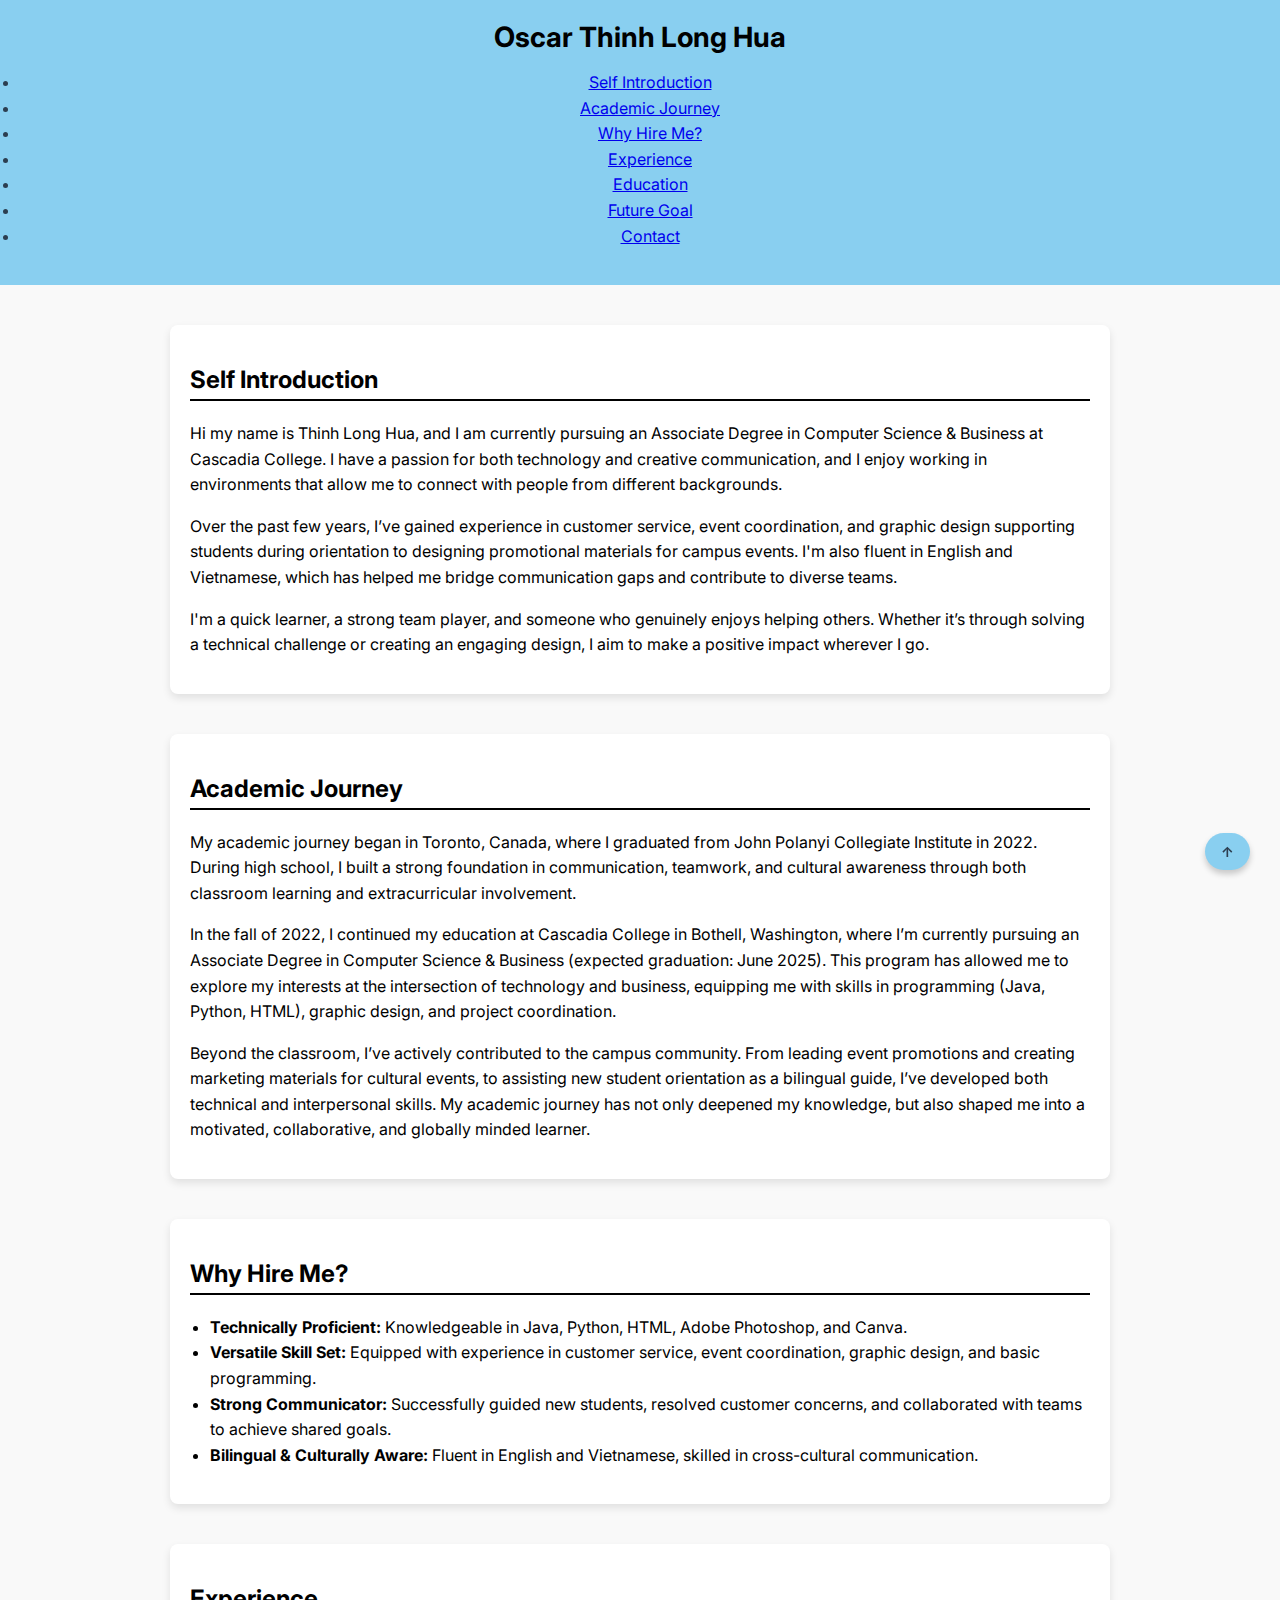
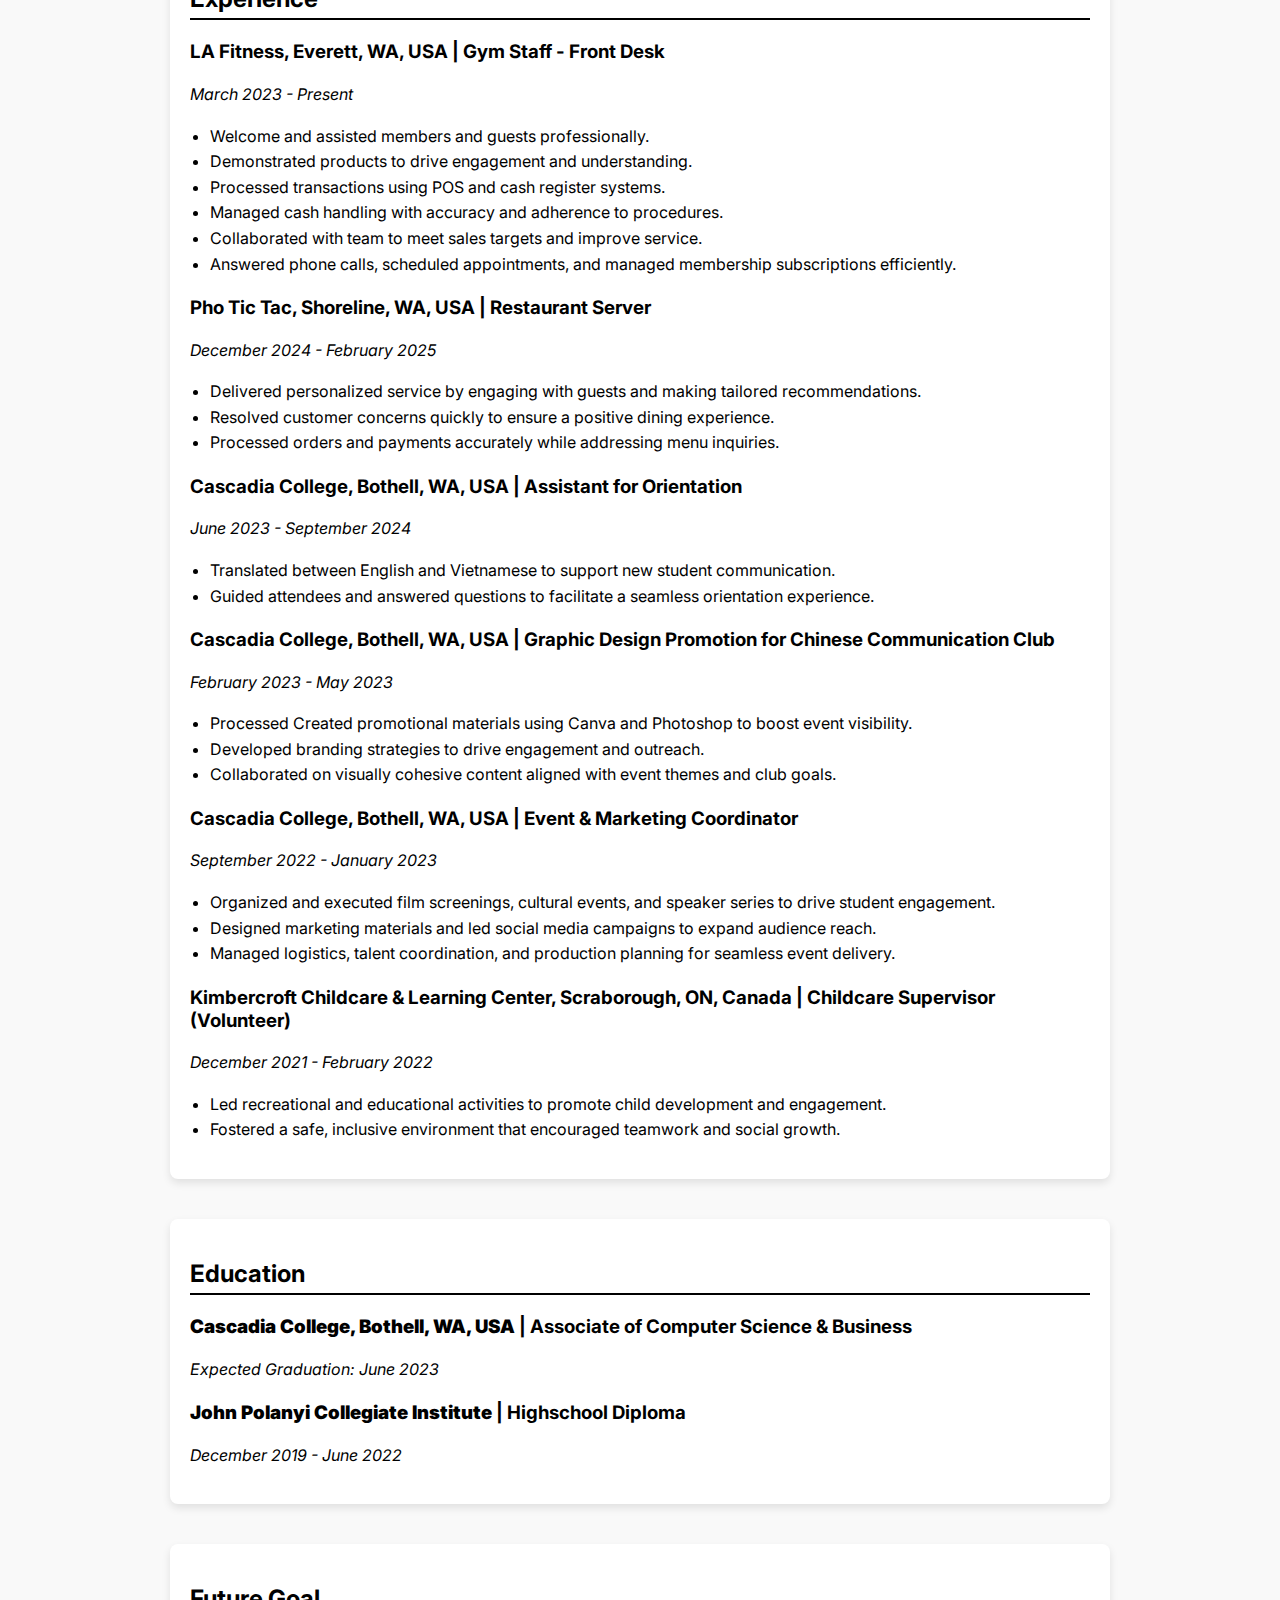
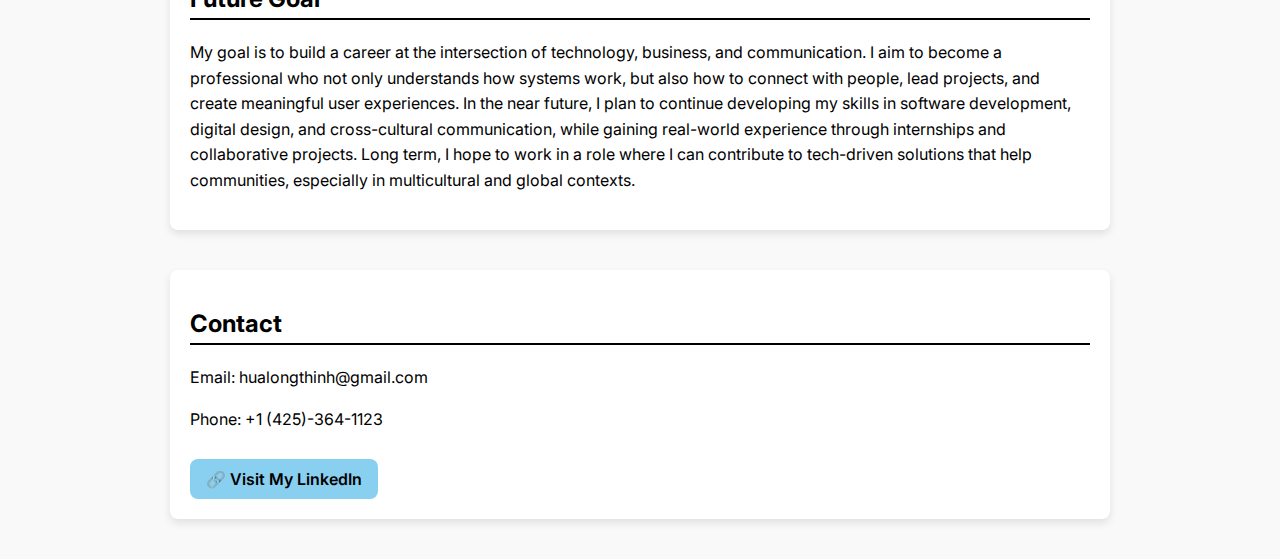
<file: index.html>
<!DOCTYPE html>
<html lang="en">
<head>
    <meta charset="UTF-8">
    <meta name="viewport" content="width=device-width, initial-scale=1.0">
    <title>Thinh Hua</title>
    <link rel="stylesheet" href="style.css">
    <link href="https://fonts.googleapis.com/css2?family=Inter:wght@300;400;600&display=swap" rel="stylesheet">
</head>

<body>
    <header>
        <!--ADDED toggle button -->
        <div class="menu-wrapper"></div>
        <h1>Oscar Thinh Long Hua</h1>
        <button id="menu-toggle"><h>☰ Menu</h></button>
        <nav id="navbar">
            <ul>
                <li><a href="#Self-introduction">Self Introduction</a></li>
                <li><a href="#Academic-journey">Academic Journey</a></li>
                <li><a href="#Why-Hire">Why Hire Me?</a></li>
                <li><a href="Experience">Experience</a></li>
                <li><a href="#Education">Education</a></li>
                <li><a href="#Future-Goal">Future Goal</a></li>
                <li><a href="#Contact">Contact</a></li>
            </ul>
        </nav>
        </div>
    </header>

    <!--Self intro-->
    <section id="Self-introduction" class="container">
        <h2>Self Introduction</h2>
        <p>Hi my name is Thinh Long Hua,
          and I am currently pursuing an Associate Degree in Computer Science & Business at Cascadia College.
          I have a passion for both technology and creative communication,
          and I enjoy working in environments that allow me to connect with people from different backgrounds.
        </p>
        <p>
          Over the past few years, I’ve gained experience in customer service, event coordination, and graphic design
          supporting students during orientation to designing promotional materials for campus events.
          I'm also fluent in English and Vietnamese, which has helped me bridge communication gaps and contribute to diverse teams.
        </p>
        <p>
          I'm a quick learner, a strong team player, and someone who genuinely enjoys helping others.
          Whether it’s through solving a technical challenge or creating an engaging design, 
          I aim to make a positive impact wherever I go.
        </p>
    </section>

    <!--Academic Journey-->
    <section id="Academic-journey" class="container">
        <h2>Academic Journey</h2>
        <p>
          My academic journey began in Toronto, Canada, where I graduated from John Polanyi Collegiate Institute in 2022. 
          During high school, I built a strong foundation in communication, teamwork, 
          and cultural awareness through both classroom learning and extracurricular involvement.
        </p>
        <p>
          In the fall of 2022, I continued my education at Cascadia College in Bothell, Washington, where I’m currently pursuing an Associate Degree
          in Computer Science & Business (expected graduation: June 2025). This program has allowed me to explore my interests at the intersection of technology and business, 
          equipping me with skills in programming (Java, Python, HTML), graphic design, and project coordination.
        </p>
        <p>
          Beyond the classroom, I’ve actively contributed to the campus community. 
          From leading event promotions and creating marketing materials for cultural events,
          to assisting new student orientation as a bilingual guide,
          I’ve developed both technical and interpersonal skills. My academic journey has not only deepened my knowledge,
          but also shaped me into a motivated, collaborative, and globally minded learner.
        </p>
    </section>

    <!--Why Hire Me-->
    <section id="Why-Hire" class="container">
        <h2>Why Hire Me?</h2>
        <ul>
          <li><strong>Technically Proficient:</strong> Knowledgeable in Java, Python, HTML, Adobe Photoshop, and Canva.</li>
          <li><strong>Versatile Skill Set:</strong> Equipped with experience in customer service, event coordination, graphic design, and basic programming.
          </li>
          <li><strong>Strong Communicator:</strong> Successfully guided new students, resolved customer concerns, and collaborated with teams to achieve shared goals.</li>
          <li><strong>Bilingual & Culturally Aware:</strong> Fluent in English and Vietnamese, skilled in cross-cultural communication.</li>
        </ul>
    </section>

    <!--Experience-->
    <section id="Experience" class="container">
      <h2>Experience</h2>
      <h3>LA Fitness, Everett, WA, USA | Gym Staff - Front Desk</h3>
      <p><em>March 2023 - Present</em></p>
      <ul>
        <li>Welcome and assisted members and guests professionally.</li>
        <li>Demonstrated products to drive engagement and understanding.</li>
        <li>Processed transactions using POS and cash register systems.</li>
        <li>Managed cash handling with accuracy and adherence to procedures.</li>
        <li>Collaborated with team to meet sales targets and improve service.</li>
        <li>Answered phone calls, scheduled appointments, and managed membership subscriptions efficiently.</li>
      </ul>

      <h3>Pho Tic Tac, Shoreline, WA, USA | Restaurant Server</h3>
      <p><em>December 2024 - February 2025</em></p>
      <ul>
        <li>Delivered personalized service by engaging with guests and making tailored recommendations.</li>
        <li>Resolved customer concerns quickly to ensure a positive dining experience.</li>
        <li>Processed orders and payments accurately while addressing menu inquiries.</li>
      </ul>

      <h3>Cascadia College, Bothell, WA, USA | Assistant for Orientation</h3>
      <p><em>June 2023 - September 2024</em></p>
      <ul>
        <li>Translated between English and Vietnamese to support new student communication.</li>
        <li>Guided attendees and answered questions to facilitate a seamless orientation experience.</li>
      </ul>

      <h3>Cascadia College, Bothell, WA, USA | Graphic Design Promotion for Chinese Communication Club</h3>
      <p><em>February 2023 - May 2023</em></p>
      <ul>
        <li>Processed Created promotional materials using Canva and Photoshop to boost event visibility.</li>
        <li>Developed branding strategies to drive engagement and outreach.</li>
        <li>Collaborated on visually cohesive content aligned with event themes and club goals.</li>
      </ul>

      <h3>Cascadia College, Bothell, WA, USA | Event & Marketing Coordinator</h3>
      <p><em>September 2022 - January 2023</em></p>
      <ul>
        <li>Organized and executed film screenings, cultural events, and speaker series to drive student engagement.</li>
        <li>Designed marketing materials and led social media campaigns to expand audience reach.</li>
        <li>Managed logistics, talent coordination, and production planning for seamless event delivery.</li>
      </ul>

      <h3>Kimbercroft Childcare & Learning Center, Scraborough, ON, Canada | Childcare Supervisor (Volunteer)</h3>
      <p><em>December 2021 - February 2022</em></p>
      <ul>
        <li>Led recreational and educational activities to promote child development and engagement.</li>
        <li>Fostered a safe, inclusive environment that encouraged teamwork and social growth.</li>
      </ul>
    </section>

    <!--Education-->
    <section id="Education" class="container">
        <h2>Education</h2>
        <h3><strong>Cascadia College, Bothell, WA, USA </strong>| Associate of Computer Science & Business</h3>
        <p><em>Expected Graduation: June 2023</em></p>
        <h3><strong>John Polanyi Collegiate Institute </strong>| Highschool Diploma</h3>
        <p><em>December 2019 - June 2022</em></p>
    </section>

    <!--Future Goal-->
    <section id="Future-Goal" class="container">
        <h2>Future Goal</h2>
        <p>My goal is to build a career at the intersection of technology, business, and communication. 
          I aim to become a professional who not only understands how systems work,
          but also how to connect with people, lead projects, and create meaningful user experiences. In
          the near future, I plan to continue developing my skills in software development,
          digital design, and cross-cultural communication, while gaining real-world experience through internships 
          and collaborative projects. Long term, 
          I hope to work in a role where I can contribute to tech-driven solutions that help communities,
          especially in multicultural and global contexts.
        </p>
    </section>

    <!--Contact-->
    <section id="Contact" class="container">
        <h2>Contact</h2>
        <p>Email: hualongthinh@gmail.com</p>
        <p>Phone: +1 (425)-364-1123</p>
        <a href="https://www.linkedin.com/in/thinh-oscar-hua-8b87a6300" target="_blank"
        style="display: inline-block; background-color: #89CFF0; color: #000000;
               padding: 10px 16px; border-radius: 8px; text-decoration: none;
               font-weight: 600; margin-top: 10px;">
       🔗 Visit My LinkedIn
        </a>
    </section>

    <!--Scroll to top-->
    <a 
      href="#" 
      onclick="scrollToTop(event)" 
      style="
        position: fixed;
        bottom: 30px;
        right: 30px;
        background-color: #89CFF0;
        color: #2c3e50;
        padding: 10px 16px;
        border-radius: 50px;
        text-decoration: none;
        font-weight: bold;
        font-size: 14px;
        box-shadow: 0 4px 6px rgba(0, 0, 0, 0.2);
        transition: background-color 0.3s ease;
      "
    >
      ↑
    </a>

    <!--ADDED toggle functionality -->
    <script>
      function scrollToTop(event) {
        event.preventDefault();
        window.scrollTo({ top: 0, behavior: 'smooth' });
      }

      const toggleBtn = document.getElementById("menu-toggle");
      const navbar = document.getElementById("navbar");

      toggleBtn.addEventListener("click", () => {
        navbar.classList.toggle("show");
      });
    </script>
</body>
</html>
</file>
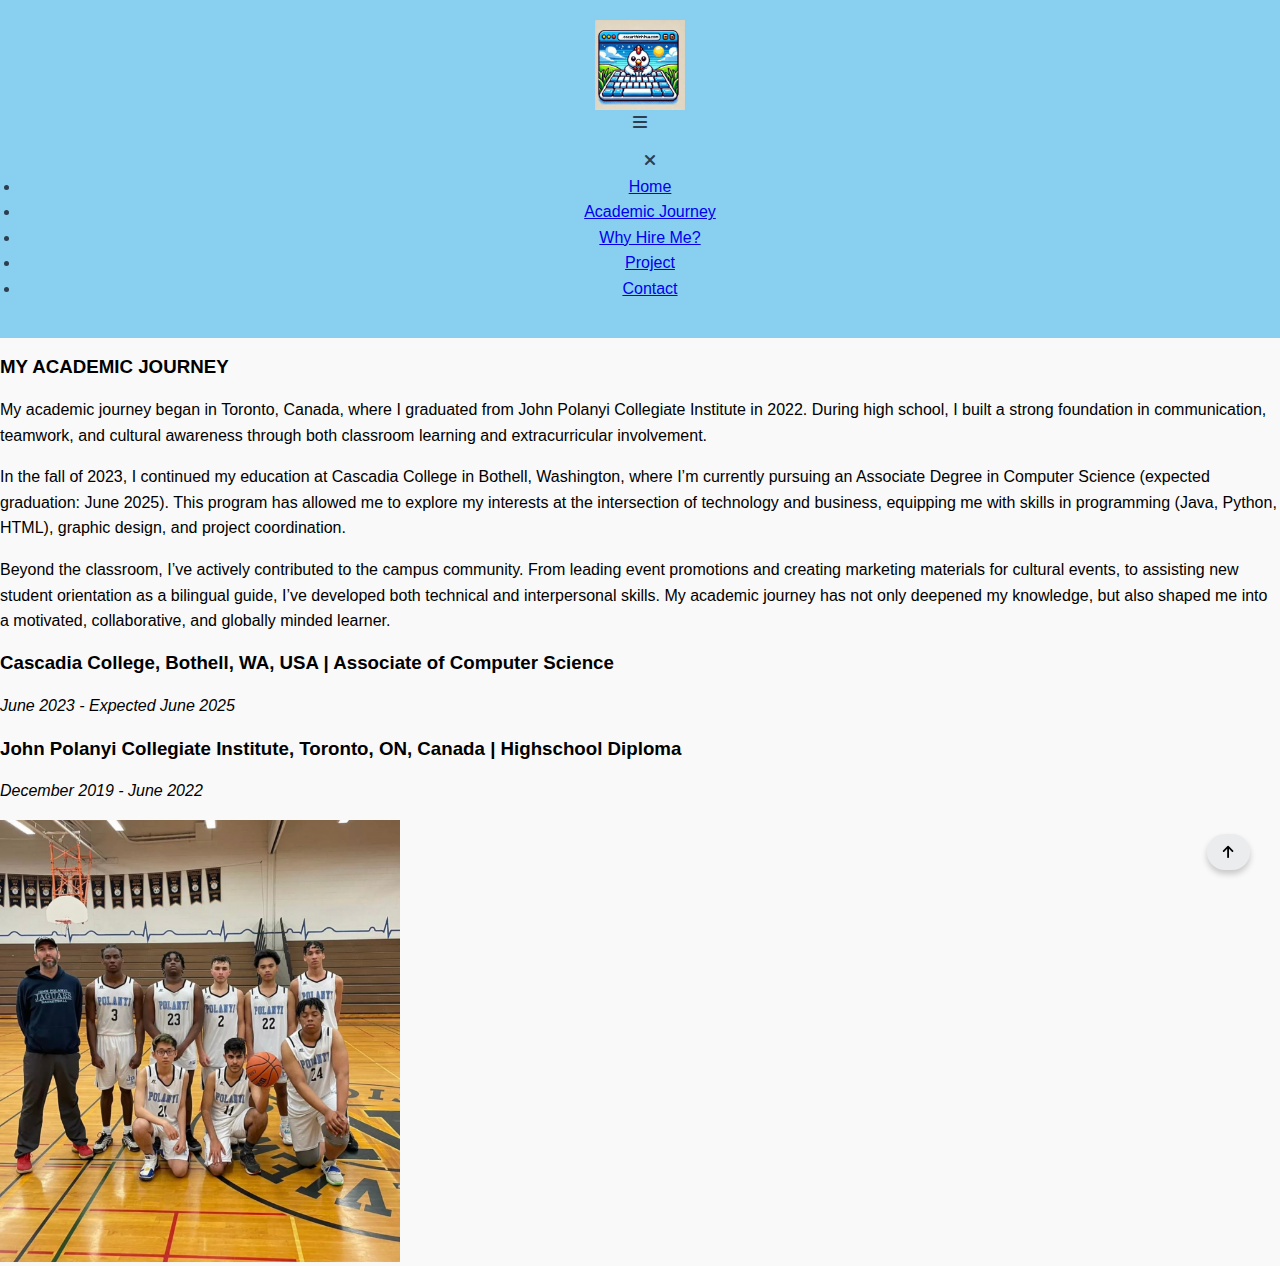
<file: academic.html>
<!DOCTYPE html>
<html lang="en">
<head>
    <meta charset="UTF-8">
    <meta name="viewport" content="width=device-width, initial-scale=1.0">
    <title>My Academic Journey</title>
    <link rel="stylesheet" href="style.css">
    <link rel="stylesheet" href="https://cdnjs.cloudflare.com/ajax/libs/font-awesome/6.7.2/css/all.min.css">
</head>
<body>
    <header> 
        <div class="logo">
            <img src="image/logo.png" alt="" width="90" height="90">
        </div>
        <div class="navDiv" id="menuBtn">
                <i class="fa-solid fa-bars"></i>
        </div>
        <ul class="nav" id="navMenu">
            <div class="closeBtn" id="closeNav">
                <i class="fa-solid fa-xmark"></i>
            </div>
            <li><a href="index.html">Home</a></li>
            <li><a href="academic.html">Academic Journey</a></li>
            <li><a href="why-hire.html">Why Hire Me?</a></li>
            <li><a href="project.html">Project</a></li>
            <li><a href="contact.html">Contact</a></li>
        </ul>
    </header>

<!-- ACADEMIC JOURNEY -->
<div class="banner" id="academic">
    <div class="content">
        <h3>MY ACADEMIC JOURNEY</h3>
        <p>
            My academic journey began in Toronto, Canada, where I graduated from John Polanyi Collegiate Institute in 2022. 
            During high school, I built a strong foundation in communication, teamwork, 
            and cultural awareness through both classroom learning and extracurricular involvement.
        </p>
        <p>
            In the fall of 2023, I continued my education at Cascadia College in Bothell, Washington, where I’m currently pursuing an Associate Degree
            in Computer Science (expected graduation: June 2025). This program has allowed me to explore my interests at the intersection of technology and business, 
            equipping me with skills in programming (Java, Python, HTML), graphic design, and project coordination.
        </p>
        <p>
            Beyond the classroom, I’ve actively contributed to the campus community. 
            From leading event promotions and creating marketing materials for cultural events,
            to assisting new student orientation as a bilingual guide,
            I’ve developed both technical and interpersonal skills. My academic journey has not only deepened my knowledge,
            but also shaped me into a motivated, collaborative, and globally minded learner.
        </p>

        <h3><strong>Cascadia College, Bothell, WA, USA </strong>| Associate of Computer Science</h3>
        <p><em>June 2023 - Expected June 2025</em></p>
        <h3><strong>John Polanyi Collegiate Institute, Toronto, ON, Canada </strong>| Highschool Diploma</h3>
        <p><em>December 2019 - June 2022</em></p>
    </div>
        <div class="avatar">
            <img src="image/basketball.png" alt="" style="max-width: 400px;">
        </div>
</div>

    <a 
      href="#" 
      onclick="scrollToTop(event)" 
      style="
        position: fixed;
        bottom: 30px;
        right: 30px;
        background-color: #eaecee;
        color: #000000;
        padding: 10px 16px;
        border-radius: 50px;
        text-decoration: none;
        font-weight: bold;
        font-size: 14px;
        box-shadow: 0 4px 6px rgba(0, 0, 0, 0.2);
        transition: background-color 0.3s ease;
      "
    >
    <i class="fa-solid fa-arrow-up"></i>
    </a>

    <script>
        const menuBtn = document.getElementById('menuBtn');
        const navMenu = document.getElementById('navMenu');
        const closeNav = document.getElementById('closeNav');

        menuBtn.addEventListener('click', () => {
        navMenu.classList.add('open');
        });

        closeNav.addEventListener('click', () => {
        navMenu.classList.remove('open');
        });

        function scrollToTop(event) {
        event.preventDefault();
        window.scrollTo({ top: 0, behavior: 'smooth' });
        }

        const job = document.querySelector('.job');
        const cursor = document.querySelector('.cursor');
        const text = '{Computer Science.}';
        let charIndex = 0;
        
    
        function typeEffect() {
            if (charIndex <= text.length) {
                job.textContent = text.substring(0, charIndex);
                charIndex++;
                setTimeout(typeEffect, 100);
            } else {
                cursor.style.display = "none";
            }
        }
        typeEffect();
    </script>
</body>
</html>
</file>
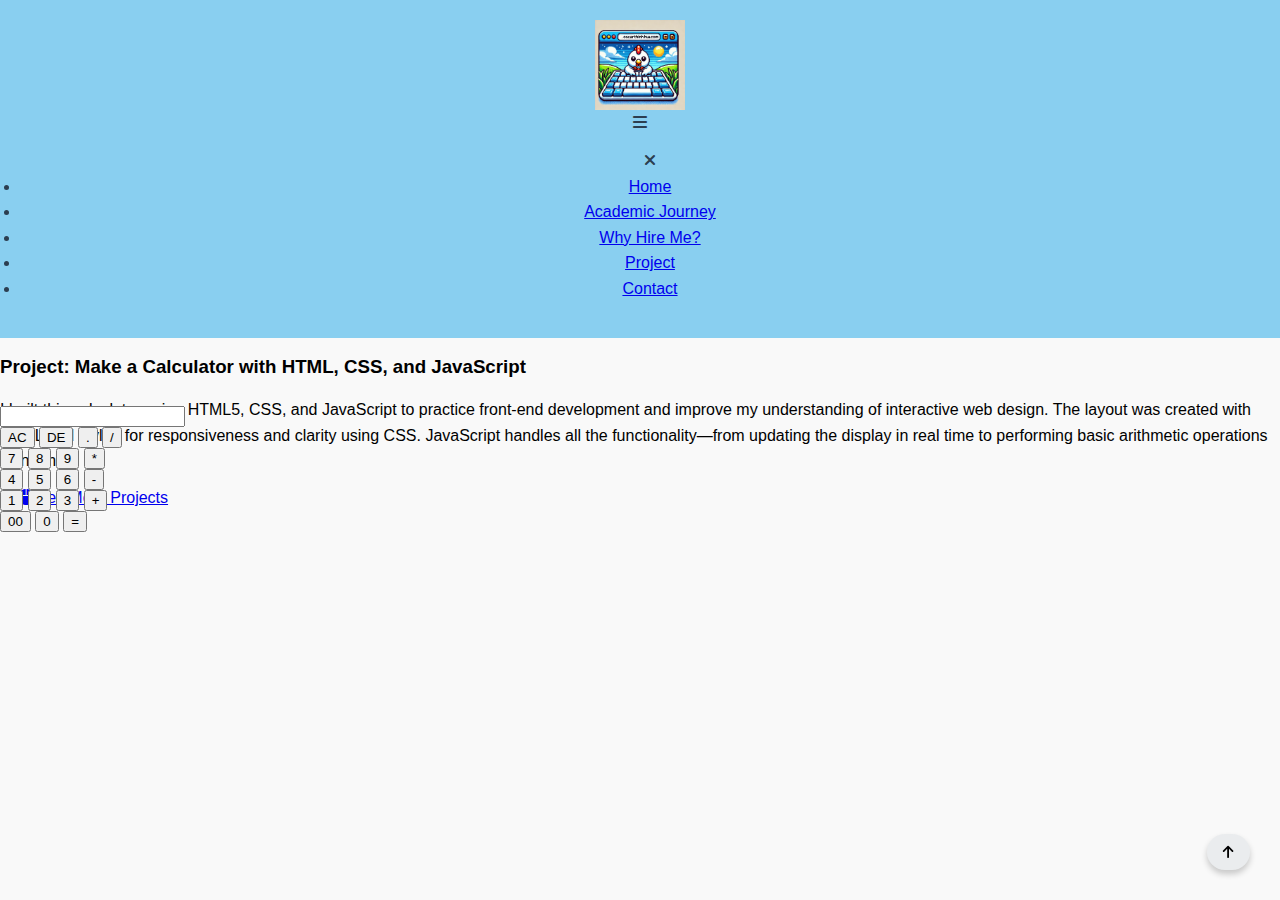
<file: calculator.html>
<!DOCTYPE html>
<html lang="en">
<head>
    <meta charset="UTF-8">
    <meta name="viewport" content="width=device-width, initial-scale=1.0">
    <title>Calculator</title>
    <link rel="stylesheet" href="style.css">
    <link rel="stylesheet" href="https://cdnjs.cloudflare.com/ajax/libs/font-awesome/6.7.2/css/all.min.css">
</head>
<body>
    <header> 
        <div class="logo">
            <img src="image/logo.png" alt="" width="90" height="90">
        </div>
        <div class="navDiv" id="menuBtn">
                <i class="fa-solid fa-bars"></i>
        </div>
        <ul class="nav" id="navMenu">
            <div class="closeBtn" id="closeNav">
                <i class="fa-solid fa-xmark"></i>
            </div>
            <li><a href="index.html">Home</a></li>
            <li><a href="academic.html">Academic Journey</a></li>
            <li><a href="why-hire.html">Why Hire Me?</a></li>
            <li><a href="project.html">Project</a></li>
            <li><a href="contact.html">Contact</a></li>
        </ul>
    </header>

    <div class="banner">
        <div class="content">
            <h3>Project: Make a Calculator with HTML, CSS, and JavaScript</h3>
            <p  style="margin-bottom: -5px;">
                I built this calculator using HTML5, CSS, and JavaScript to practice front-end development and improve my understanding of interactive web design. 
                The layout was created with HTML and styled for responsiveness and clarity using CSS. 
                JavaScript handles all the functionality—from updating the display in real time to performing basic arithmetic operations using the
            </p>

            <div class="banner" id="why-hire" style="margin-bottom: -120px;">
                <div class="content">
                    <div class="resume-button">
                        <ul>
                            <li>
                                <a href="project.html" >
                                    <i class="fa-solid fa-computer-mouse"></i>
                                    <span>See More Projects </span>
                                </a> 
                            </li>
                        </ul>
                    </div>
                </div>
            </div>

            <div class="calculator-container">
                <div class="calculator">
                    <form>
                        <div class="display"x>
                            <input type="text" name="display">
                        </div>
                        <div>
                            <input type="button" value="AC" onclick="display.value = ' ' " class="operator">
                            <input type="button" value="DE" onclick="display.value = display.value.toString().slice
                            (0,-1) " class="operator">
                            <input type="button" value="." onclick="display.value += '.' " class="operator">
                            <input type="button" value="/" onclick="display.value += '/' " class="operator">
                        </div>
        
                        <div>
                            <input type="button" value="7" onclick="display.value += '7' ">
                            <input type="button" value="8" onclick="display.value += '8' ">
                            <input type="button" value="9" onclick="display.value += '9' ">
                            <input type="button" value="*" onclick="display.value += '*' " class="operator">
                        </div>
        
                        <div>
                            <input type="button" value="4" onclick="display.value += '4' ">
                            <input type="button" value="5" onclick="display.value += '5' ">
                            <input type="button" value="6" onclick="display.value += '6' ">
                            <input type="button" value="-" onclick="display.value += '-' " class="operator">
                        </div>
        
                        <div>
                            <input type="button" value="1" onclick="display.value += '1' ">
                            <input type="button" value="2" onclick="display.value += '2' ">
                            <input type="button" value="3" onclick="display.value += '3' ">
                            <input type="button" value="+" onclick="display.value += '+' " class="operator">
                        </div>
        
                        <div>
                            <input type="button" value="00" onclick="display.value += '00' ">
                            <input type="button" value="0" onclick="display.value += '0' ">
                            <input type="button" value="=" onclick="display.value = eval(display.value)" 
                            class="equal operator">
                        </div>
                    </form>
                </div>
            </div>
        </div>
    </div>

    <a 
      href="#" 
      onclick="scrollToTop(event)" 
      style="
        position: fixed;
        bottom: 30px;
        right: 30px;
        background-color: #eaecee;
        color: #000000;
        padding: 10px 16px;
        border-radius: 50px;
        text-decoration: none;
        font-weight: bold;
        font-size: 14px;
        box-shadow: 0 4px 6px rgba(0, 0, 0, 0.2);
        transition: background-color 0.3s ease;
      "
    >
    <i class="fa-solid fa-arrow-up"></i>
    </a>


    <script>
        const menuBtn = document.getElementById('menuBtn');
        const navMenu = document.getElementById('navMenu');
        const closeNav = document.getElementById('closeNav');

        menuBtn.addEventListener('click', () => {
        navMenu.classList.add('open');
        });

        closeNav.addEventListener('click', () => {
        navMenu.classList.remove('open');
        });

        function scrollToTop(event) {
        event.preventDefault();
        window.scrollTo({ top: 0, behavior: 'smooth' });
        }

        const job = document.querySelector('.job');
        const cursor = document.querySelector('.cursor');
        const text = '{Computer Science.}';
        let charIndex = 0;
        
    
        function typeEffect() {
            if (charIndex <= text.length) {
                job.textContent = text.substring(0, charIndex);
                charIndex++;
                setTimeout(typeEffect, 100);
            } else {
                cursor.style.display = "none";
            }
        }
        typeEffect();
    </script>
</body>
</html>
</file>
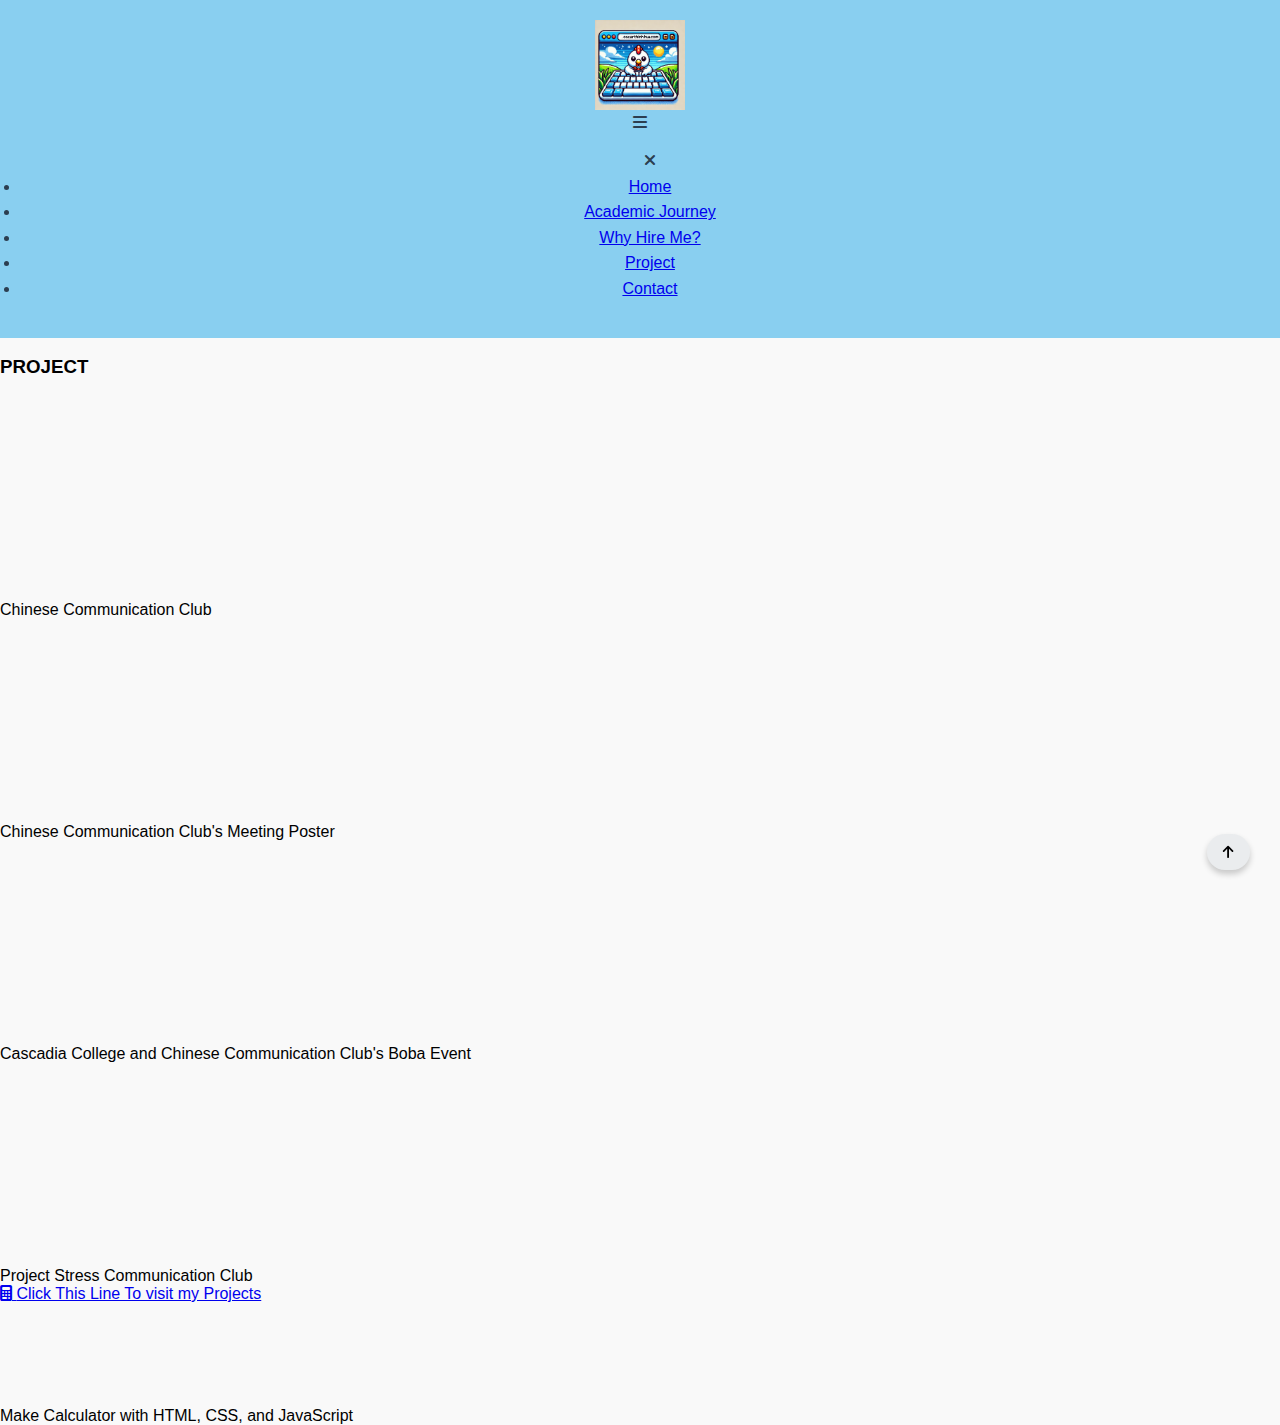
<file: project.html>
<!DOCTYPE html>
<html lang="en">
<head>
    <meta charset="UTF-8">
    <meta name="viewport" content="width=device-width, initial-scale=1.0">
    <title>My Project</title>
    <link rel="stylesheet" href="style.css">
    <link rel="stylesheet" href="https://cdnjs.cloudflare.com/ajax/libs/font-awesome/6.7.2/css/all.min.css">
</head>
<body>
    <header> 
        <div class="logo">
            <img src="image/logo.png" alt="" width="90" height="90">
        </div>
        <div class="navDiv" id="menuBtn">
                <i class="fa-solid fa-bars"></i>
        </div>
        <ul class="nav" id="navMenu">
            <div class="closeBtn" id="closeNav">
                <i class="fa-solid fa-xmark"></i>
            </div>
            <li><a href="index.html">Home</a></li>
            <li><a href="academic.html">Academic Journey</a></li>
            <li><a href="why-hire.html">Why Hire Me?</a></li>
            <li><a href="project.html">Project</a></li>
            <li><a href="contact.html">Contact</a></li>
        </ul>
    </header>
    
    <!-- PROJECT -->
    <div class="banner">
    <section id="projects">
        <div class="content">
           <h3>PROJECT</h3>
        </div>   
        <div class="listProject">
           <div class="item">
               <iframe src="image/ccc.pdf" width="100%" height="200px" style="border-radius: 10px; border: none;"></iframe>
               <div class="name">
                   Chinese Communication Club
               </div>
               </a>
           </div>

           <div class="item">
               <iframe src="image/CCC-Poster.pdf" width="100%" height="200px" style="border-radius: 10px; border: none;"></iframe>
               <div class="name">
                   Chinese Communication Club's Meeting Poster
               </div>
           </div>

           <div class="item">
               <iframe src="image/cccXboba.pdf" width="100%" height="200px" style="border-radius: 10px; border: none;"></iframe>
               <div class="name">
                   Cascadia College and Chinese Communication Club's Boba Event
               </div>
           </div>

           <div class="item">
               <iframe src="image/stresscom.pdf" width="100%" height="200px" style="border-radius: 10px; border: none;"></iframe>
               <div class="name">
                   Project Stress Communication Club
               </div>
           </div>
           <div class="item">
                <a href="calculator.html" target="_blank">
                    <i class="fa-solid fa-calculator"></i>
                    <span>Click This Line To visit my Projects</span>
                </a>  
                <iframe src="image/calculator.pdf" width="100%" height="100px" style="border-radius: 10px; border: none;"></iframe>
                <div class="name">
                    Make Calculator with HTML, CSS, and JavaScript
                </div>
           </div>
        </div>
        </section>
        </div>

        <a 
        href="#" 
        onclick="scrollToTop(event)" 
        style="
          position: fixed;
          bottom: 30px;
          right: 30px;
          background-color: #eaecee;
          color: #000000;
          padding: 10px 16px;
          border-radius: 50px;
          text-decoration: none;
          font-weight: bold;
          font-size: 14px;
          box-shadow: 0 4px 6px rgba(0, 0, 0, 0.2);
          transition: background-color 0.3s ease;
        "
      >
      <i class="fa-solid fa-arrow-up"></i>
      </a>
  

        <script>
            const menuBtn = document.getElementById('menuBtn');
            const navMenu = document.getElementById('navMenu');
            const closeNav = document.getElementById('closeNav');
    
            menuBtn.addEventListener('click', () => {
            navMenu.classList.add('open');
            });
    
            closeNav.addEventListener('click', () => {
            navMenu.classList.remove('open');
            });
    
            function scrollToTop(event) {
            event.preventDefault();
            window.scrollTo({ top: 0, behavior: 'smooth' });
            }
    
            const job = document.querySelector('.job');
            const cursor = document.querySelector('.cursor');
            const text = '{Computer Science.}';
            let charIndex = 0;
            
        
            function typeEffect() {
                if (charIndex <= text.length) {
                    job.textContent = text.substring(0, charIndex);
                    charIndex++;
                    setTimeout(typeEffect, 100);
                } else {
                    cursor.style.display = "none";
                }
            }
            typeEffect();
        </script>
</body>
</html>
</file>
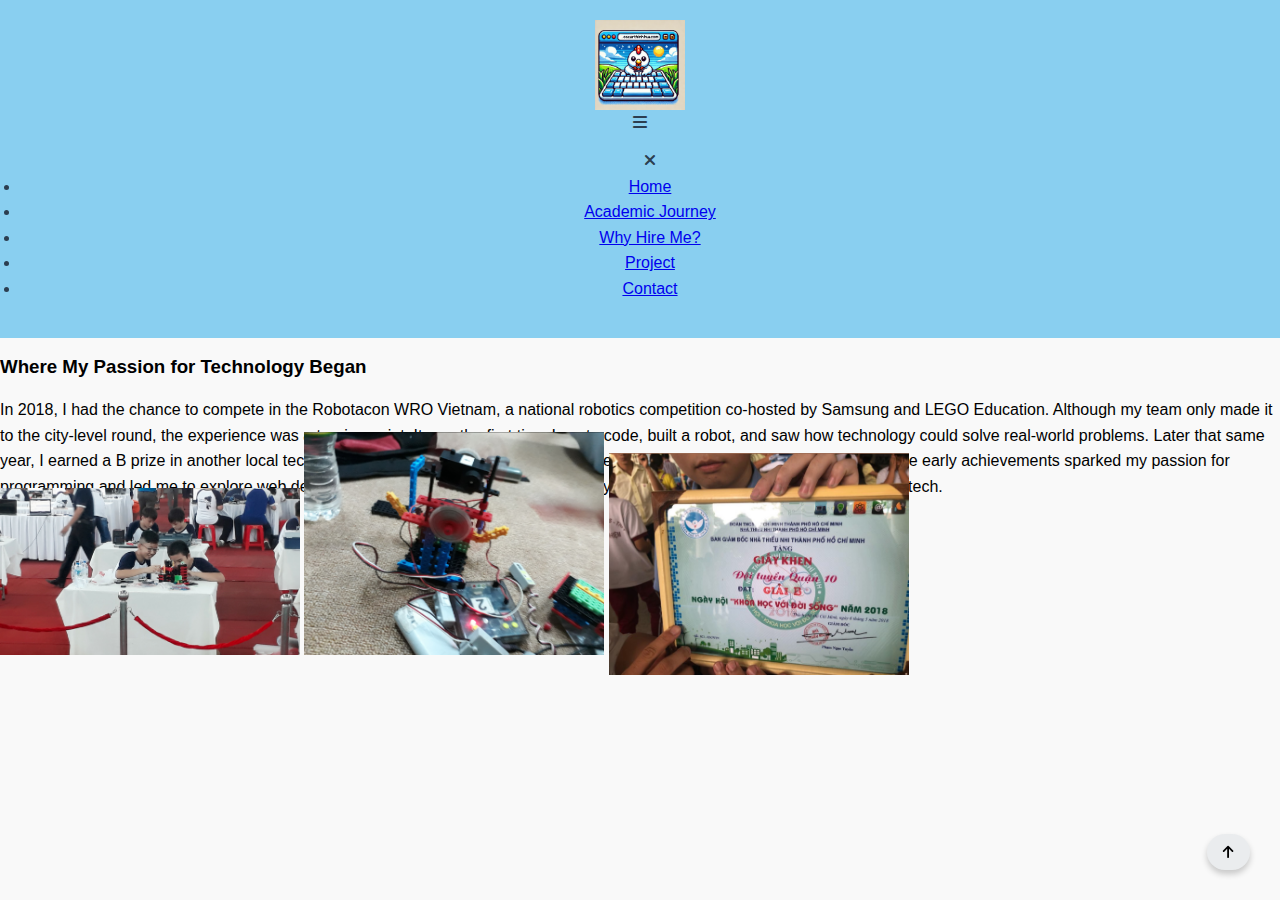
<file: thcs.html>
<!DOCTYPE html>
<html lang="en">
<head>
    <meta charset="UTF-8">
    <meta name="viewport" content="width=device-width, initial-scale=1.0">
    <title>Events</title>
    <link rel="stylesheet" href="style.css">
    <link rel="stylesheet" href="https://cdnjs.cloudflare.com/ajax/libs/font-awesome/6.7.2/css/all.min.css">
</head>
<body>
    <header> 
        <div class="logo">
            <img src="image/logo.png" alt="" width="90" height="90">
        </div>
        <div class="navDiv" id="menuBtn">
                <i class="fa-solid fa-bars"></i>
        </div>
        <ul class="nav" id="navMenu">
            <div class="closeBtn" id="closeNav">
                <i class="fa-solid fa-xmark"></i>
            </div>
            <li><a href="index.html">Home</a></li>
            <li><a href="academic.html">Academic Journey</a></li>
            <li><a href="why-hire.html">Why Hire Me?</a></li>
            <li><a href="project.html">Project</a></li>
            <li><a href="contact.html">Contact</a></li>
        </ul>
    </header>

    <div class="banner">
        <div class="content">
            <h3>Where My Passion for Technology Began</h3>
            <p  style="margin-bottom: -5px;">
              In 2018, I had the chance to compete in the Robotacon WRO Vietnam, a national robotics competition co-hosted by Samsung and LEGO Education. 
              Although my team only made it to the city-level round, the experience was a turning point. It was the first time I wrote code, built a robot, and saw how technology could solve real-world problems. 
              Later that same year, I earned a B prize in another local tech competition, which gave me more confidence and motivation to keep learning. 
              These early achievements sparked my passion for programming and led me to explore web development and software design, eventually shaping my academic and career path in tech.
            </p>

            <div class="banner" id="why-hire" style="margin-bottom: -120px;">
                <div class="content">
                    <div class="resume-button">
                        <ul>
                            <li>
                                <a href="project.html" >
                                    <i class="fa-solid fa-computer-mouse"></i>
                                    <span>See More Projects </span>
                                </a> 
                            </li>
                        </ul>
                    </div>
                </div>
            
        </div>
    </div>

    <div class="avatar" style="position: relative; display: inline-block;">
      <img src="image/robo1.png" alt="" style="max-width: 300px; margin-bottom: 20px;">
      <img src="image/robo2.png" alt="" style="max-width: 300px; margin-bottom: 20px;">
      <img src="image/robo3.png" alt="" style="max-width: 300px;">
  </div>

    <a 
      href="#" 
      onclick="scrollToTop(event)" 
      style="
        position: fixed;
        bottom: 30px;
        right: 30px;
        background-color: #eaecee;
        color: #000000;
        padding: 10px 16px;
        border-radius: 50px;
        text-decoration: none;
        font-weight: bold;
        font-size: 14px;
        box-shadow: 0 4px 6px rgba(0, 0, 0, 0.2);
        transition: background-color 0.3s ease;
      "
    >
    <i class="fa-solid fa-arrow-up"></i>
    </a>


    <script>
        const menuBtn = document.getElementById('menuBtn');
        const navMenu = document.getElementById('navMenu');
        const closeNav = document.getElementById('closeNav');

        menuBtn.addEventListener('click', () => {
        navMenu.classList.add('open');
        });

        closeNav.addEventListener('click', () => {
        navMenu.classList.remove('open');
        });

        function scrollToTop(event) {
        event.preventDefault();
        window.scrollTo({ top: 0, behavior: 'smooth' });
        }

        const job = document.querySelector('.job');
        const cursor = document.querySelector('.cursor');
        const text = '{Computer Science.}';
        let charIndex = 0;
        
    
        function typeEffect() {
            if (charIndex <= text.length) {
                job.textContent = text.substring(0, charIndex);
                charIndex++;
                setTimeout(typeEffect, 100);
            } else {
                cursor.style.display = "none";
            }
        }
        typeEffect();
    </script>
</body>
</html>
</file>
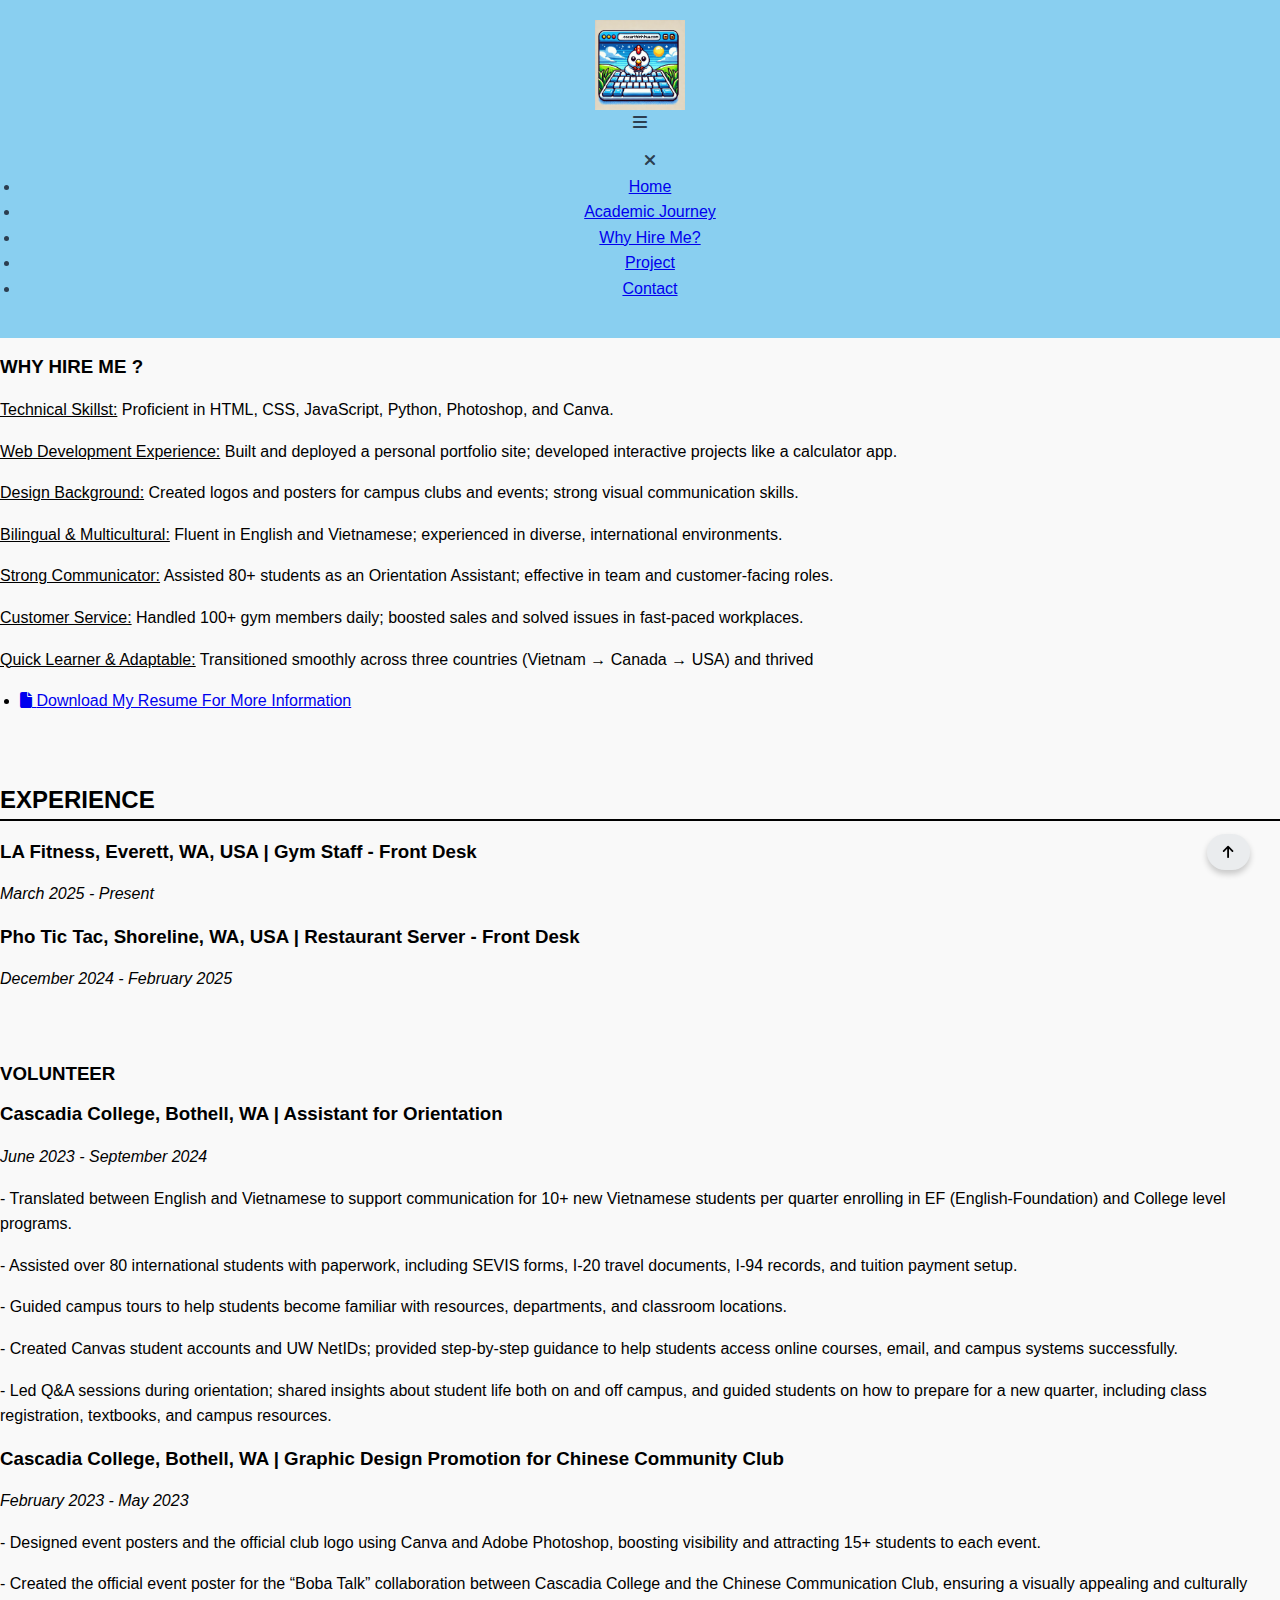
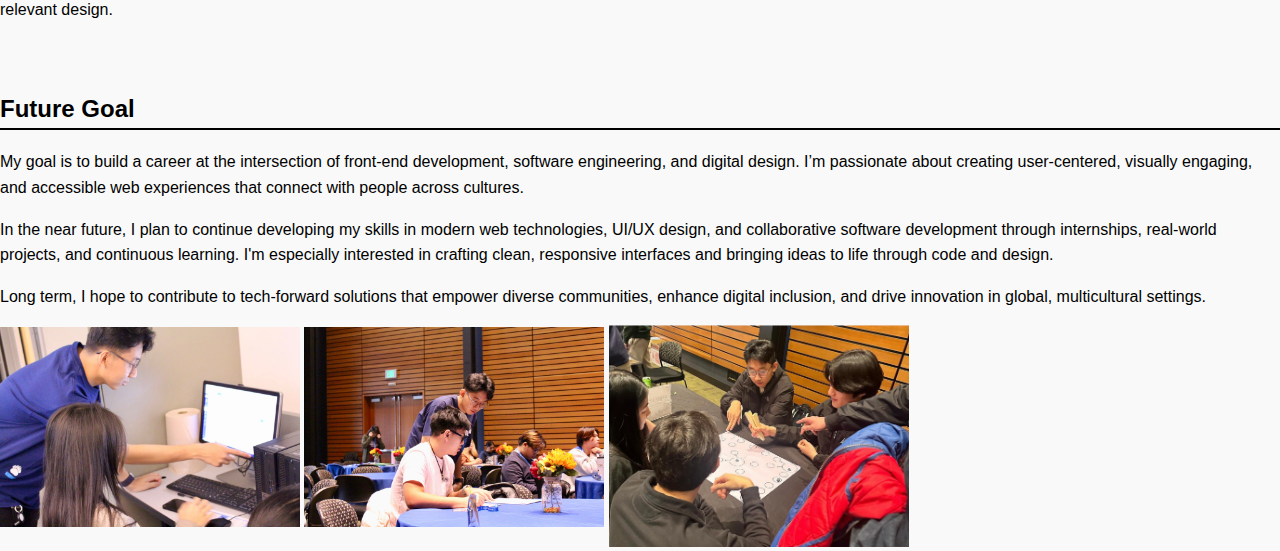
<file: why-hire.html>
<!DOCTYPE html>
<html lang="en">
<head>
    <meta charset="UTF-8">
    <meta name="viewport" content="width=device-width, initial-scale=1.0">
    <title>Why Hire Me?</title>
    <link rel="stylesheet" href="style.css">
    <link rel="stylesheet" href="https://cdnjs.cloudflare.com/ajax/libs/font-awesome/6.7.2/css/all.min.css">
</head>
<body>
    <header> 
        <div class="logo">
            <img src="image/logo.png" alt="" width="90" height="90">
        </div>
        <div class="navDiv" id="menuBtn">
                <i class="fa-solid fa-bars"></i>
        </div>
        <ul class="nav" id="navMenu">
            <div class="closeBtn" id="closeNav">
                <i class="fa-solid fa-xmark"></i>
            </div>
            <li><a href="index.html">Home</a></li>
            <li><a href="academic.html">Academic Journey</a></li>
            <li><a href="why-hire.html">Why Hire Me?</a></li>
            <li><a href="project.html">Project</a></li>
            <li><a href="contact.html">Contact</a></li>
        </ul>
    </header>
    
    <!-- WHY HIRE ME -->
     <div class="banner" id="why-hire" >
        <div class="content">
            <h3>WHY HIRE ME ?</h3>
            <p><u>Technical Skillst:</u> Proficient in HTML, CSS, JavaScript, Python, Photoshop, and Canva.</p>
            <p><u>Web Development Experience:</u> Built and deployed a personal portfolio site; developed interactive projects like a calculator app.</p>
            <p><u>Design Background:</u> Created logos and posters for campus clubs and events; strong visual communication skills.</p>
            <p><u>Bilingual & Multicultural:</u> Fluent in English and Vietnamese; experienced in diverse, international environments.</p>
            <p><u>Strong Communicator:</u> Assisted 80+ students as an Orientation Assistant; effective in team and customer-facing roles.</p>
            <p><u>Customer Service:</u> Handled 100+ gym members daily; boosted sales and solved issues in fast-paced workplaces.</p>
            <p><u>Quick Learner & Adaptable:</u> Transitioned smoothly across three countries (Vietnam → Canada → USA) and thrived</p>
            <div class="resume-button">
            <ul>
                <li>
                    <a href="ThinhHuaResume.pdf" download>
                    <i class="fa-solid fa-file"></i>
                    <span>Download My Resume For More Information</span>
                    </a>
                </li>
            </ul>
            </div>

            <br><br>
            <h2>EXPERIENCE</h2>
            <h3>LA Fitness, Everett, WA, USA | Gym Staff - Front Desk</h3>
            <p><em>March 2025 - Present</em></p>
            
            <h3>Pho Tic Tac, Shoreline, WA, USA | Restaurant Server - Front Desk</h3>
            <p><em>December 2024 - February 2025</em></p>

            <br><br>
            <h3>VOLUNTEER</h3>
            <h3>Cascadia College, Bothell, WA | Assistant for Orientation</h3>
            <p><em>June 2023 - September 2024</em></p>
            <p>- Translated between English and Vietnamese to support communication for 10+ new Vietnamese students per quarter enrolling in EF (English-Foundation) and College level programs.</p>
            <p>- Assisted over 80 international students with paperwork, including SEVIS forms, I-20 travel documents, I-94 records, and tuition payment setup.</p>
            <p>- Guided campus tours to help students become familiar with resources, departments, and classroom locations.</p>
            <p>- Created Canvas student accounts and UW NetIDs; provided step-by-step guidance to help students access online courses, email, and campus systems successfully.</p>
            <p>- Led Q&A sessions during orientation; shared insights about student life both on and off campus, and guided students on how to prepare for a new quarter, including class registration, textbooks, and campus resources.</p>

            <h3>Cascadia College, Bothell, WA | Graphic Design Promotion for Chinese Community Club</h3>
            <p><em>February 2023 - May 2023</em></p>
            <p>- Designed event posters and the official club logo using Canva and Adobe Photoshop, boosting visibility and attracting 15+ students to each event.</p>
            <p>- Created the official event poster for the “Boba Talk” collaboration between Cascadia College and the Chinese Communication Club, ensuring a visually appealing and culturally relevant design. </p>

            <br><br> <!-- add 1 line -->
            <h2>Future Goal</h2>
            <p>My goal is to build a career at the intersection of front-end development, software engineering, and digital design. I’m passionate about creating user-centered, visually engaging, and accessible web experiences that connect with people across cultures.</p>
            <p>In the near future, I plan to continue developing my skills in modern web technologies, UI/UX design, and collaborative software development through internships, real-world projects, and continuous learning. I'm especially interested in crafting clean, responsive interfaces and bringing ideas to life through code and design.</p>
            <p>Long term, I hope to contribute to tech-forward solutions that empower diverse communities, enhance digital inclusion, and drive innovation in global, multicultural settings.</p>
        </div>
        <div class="avatar" style="position: relative; display: inline-block;">
            <img src="image/orientation.png" alt="" style="max-width: 300px; margin-bottom: 20px;">
            <img src="image/orientation2.png" alt="" style="max-width: 300px; margin-bottom: 20px;">
            <img src="image/kr.png" alt="" style="max-width: 300px;">
        </div>
    </div>

    <a 
      href="#" 
      onclick="scrollToTop(event)" 
      style="
        position: fixed;
        bottom: 30px;
        right: 30px;
        background-color: #eaecee;
        color: #000000;
        padding: 10px 16px;
        border-radius: 50px;
        text-decoration: none;
        font-weight: bold;
        font-size: 14px;
        box-shadow: 0 4px 6px rgba(0, 0, 0, 0.2);
        transition: background-color 0.3s ease;
      "
    >
    <i class="fa-solid fa-arrow-up"></i>
    </a>

    <script>
        const menuBtn = document.getElementById('menuBtn');
        const navMenu = document.getElementById('navMenu');
        const closeNav = document.getElementById('closeNav');

        menuBtn.addEventListener('click', () => {
        navMenu.classList.add('open');
        });

        closeNav.addEventListener('click', () => {
        navMenu.classList.remove('open');
        });

        function scrollToTop(event) {
        event.preventDefault();
        window.scrollTo({ top: 0, behavior: 'smooth' });
        }

        const job = document.querySelector('.job');
        const cursor = document.querySelector('.cursor');
        const text = '{Computer Science.}';
        let charIndex = 0;
        
    
        function typeEffect() {
            if (charIndex <= text.length) {
                job.textContent = text.substring(0, charIndex);
                charIndex++;
                setTimeout(typeEffect, 100);
            } else {
                cursor.style.display = "none";
            }
        }
        typeEffect();
    </script>
</body>
</html>
</file>
<file: style.css>
body {
  font-family: 'Inter', sans-serif;
  margin: 0;
  padding: 0;
  background-color: #f9f9f9;
  color: black;
}

.container {
  width: 80%;
  max-width: 900px;
  margin: 40px auto;
  padding: 20px;
  background: #fff;
  border-radius: 8px;
  box-shadow: 0 4px 8px rgba(0, 0, 0, 0.1);
}

header {
  background-color: #89CFF0;
  color: #2c3e50;
  padding: 20px 0;
  text-align: center;
  position: relative;
}

header h1 {
  margin: 0;
  font-size: 28px;
  color: black;
}

#menu-toggle {
  background: none;
  border: none;
  color: black;
  font-size: 1.2rem;
  padding: 0.5rem 1rem;
  cursor: pointer;
  margin-top: 10px;
  display: none;
}

.nav-links {
  display: flex;
  justify-content: center;
  gap: 1.5rem;
  padding: 0;
  list-style: none;
  margin-top: 10px;
}

.nav-links li a {
  color: black;
  text-decoration: none;
  font-weight: 600;
}

h2 {
  color: black;
  border-bottom: 2px solid black;
  padding-bottom: 5px;
}

ul {
  padding-left: 20px;
}

p, ul {
  line-height: 1.6;
}

.download-button {
  display: inline-block;
  background-color: #89CFF0;
  color: black;
  padding: 10px 16px;
  border-radius: 8px;
  text-decoration: none;
  font-weight: 600;
  margin-top: 10px;
  transition: background-color 0.3s ease;
}

.download-button:hover {
  background-color: #63bce8;
}

.linkedin-button {
  display: inline-block;
  background-color: #89CFF0;
  color: black;
  padding: 10px 16px;
  border-radius: 8px;
  text-decoration: none;
  font-weight: 600;
  margin-top: 10px;
}

.scroll-top {
  position: fixed;
  bottom: 30px;
  right: 30px;
  background-color: #89CFF0;
  color: #2c3e50;
  padding: 10px 16px;
  border-radius: 50px;
  text-decoration: none;
  font-weight: bold;
  font-size: 14px;
  box-shadow: 0 4px 6px rgba(0, 0, 0, 0.2);
  transition: background-color 0.3s ease;
}

@media (max-width: 768px) {
  #menu-toggle {
      display: block;
  }

  .nav-links {
      display: none;
      flex-direction: column;
      align-items: center;
      gap: 1rem;
      margin-top: 10px;
  }

  .nav-links.show {
      display: flex;
  }
}

/* ----------------------------
 Folder Button + PDF List Styles
----------------------------- */

.folder-btn {
  background-color: #89CFF0;
  border: none;
  padding: 10px 15px;
  font-size: 16px;
  cursor: pointer;
  border-radius: 8px;
  font-weight: 600;
  transition: background-color 0.3s ease;
}

.folder-btn:hover {
  background-color: #89CFF0;
}

.projects ul {
  list-style-type: none;
  padding-left: 0;
  margin-top: 10px;
}

.projects li {
  margin: 6px 0;
}

.projects a {
  color: #0077cc;
  text-decoration: none;
  font-weight: 500;
}

.projects a:hover {
  text-decoration: underline;
}
</file>
